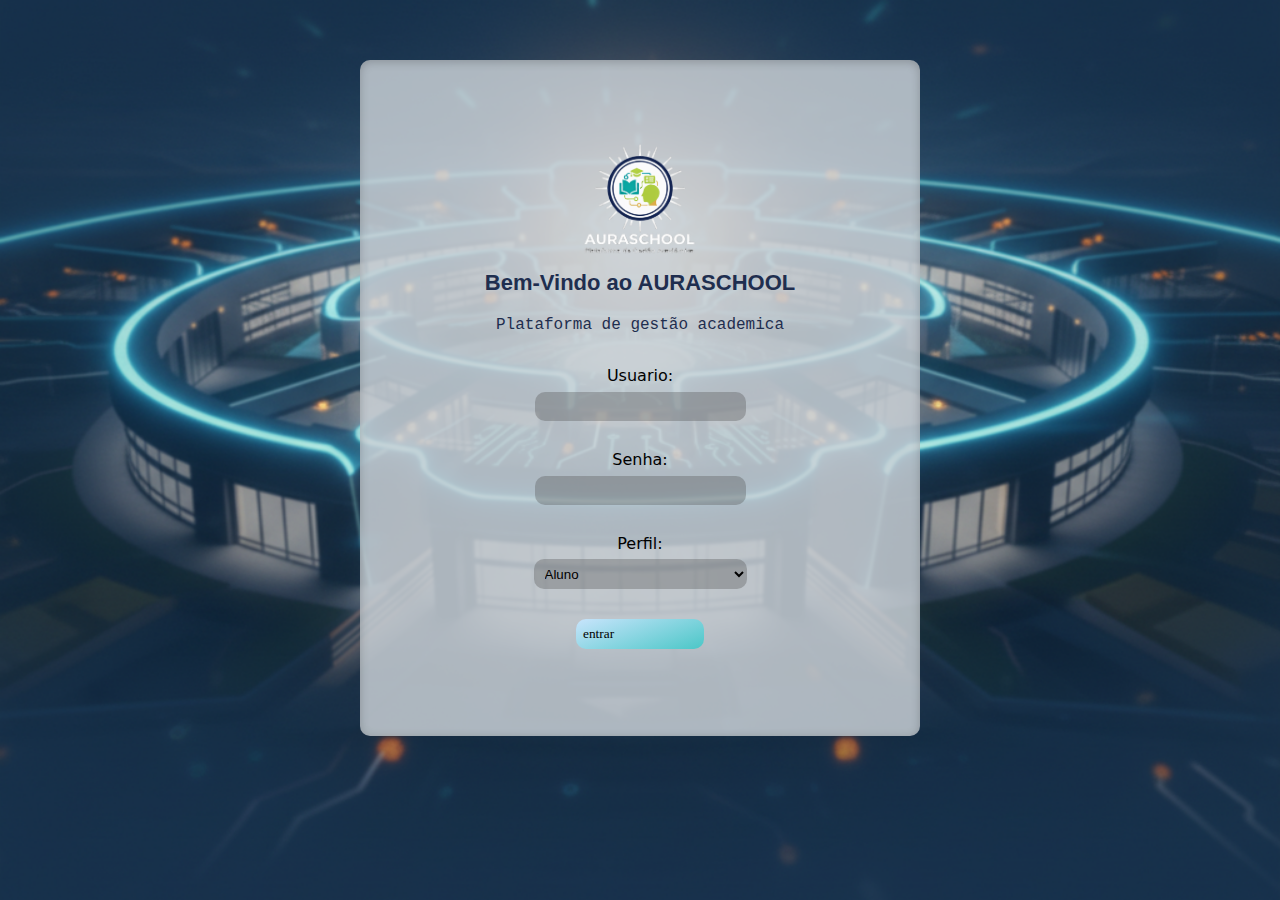
<file: src/index.html>
<!DOCTYPE html>
<html lang="pt-br">
<head>
    <meta charset="UTF-8">
    <meta name="viewport"
          content="width=device-width, user-scalable=no, initial-scale=1.0, maximum-scale=1.0, minimum-scale=1.0">
    <meta http-equiv="X-UA-Compatible" content="ie=edge">
    <title>Login</title>
    <link rel="stylesheet" href="estilo.css">
</head>
<body>
    <div class="container">
        <img src="../img/Logo.png" alt="">
        <h3>Bem-Vindo ao AURASCHOOL</h3>
        <p>Plataforma de gestão academica</p>

        <form  action = "/login" method= "get">
            <br>

            <label for="user" >Usuario:</label>
            <input type= "text" id= "user" name= "user">
            <br>

            <label for= "senha" >Senha:</label>
            <input type= "password" id= "senha" name= "senha">
            <br>

            <label for="opcoes">Perfil: </label>
            <select  id="opcoes" name="opcoes">
                <option value="aluno">Aluno</option>
                <option value="professor">Professor</option>
            </select>

            <br>
            <button type="submit" id="enviar" >entrar</button>
        </form>
    </div>

</body>
</html>
</file>
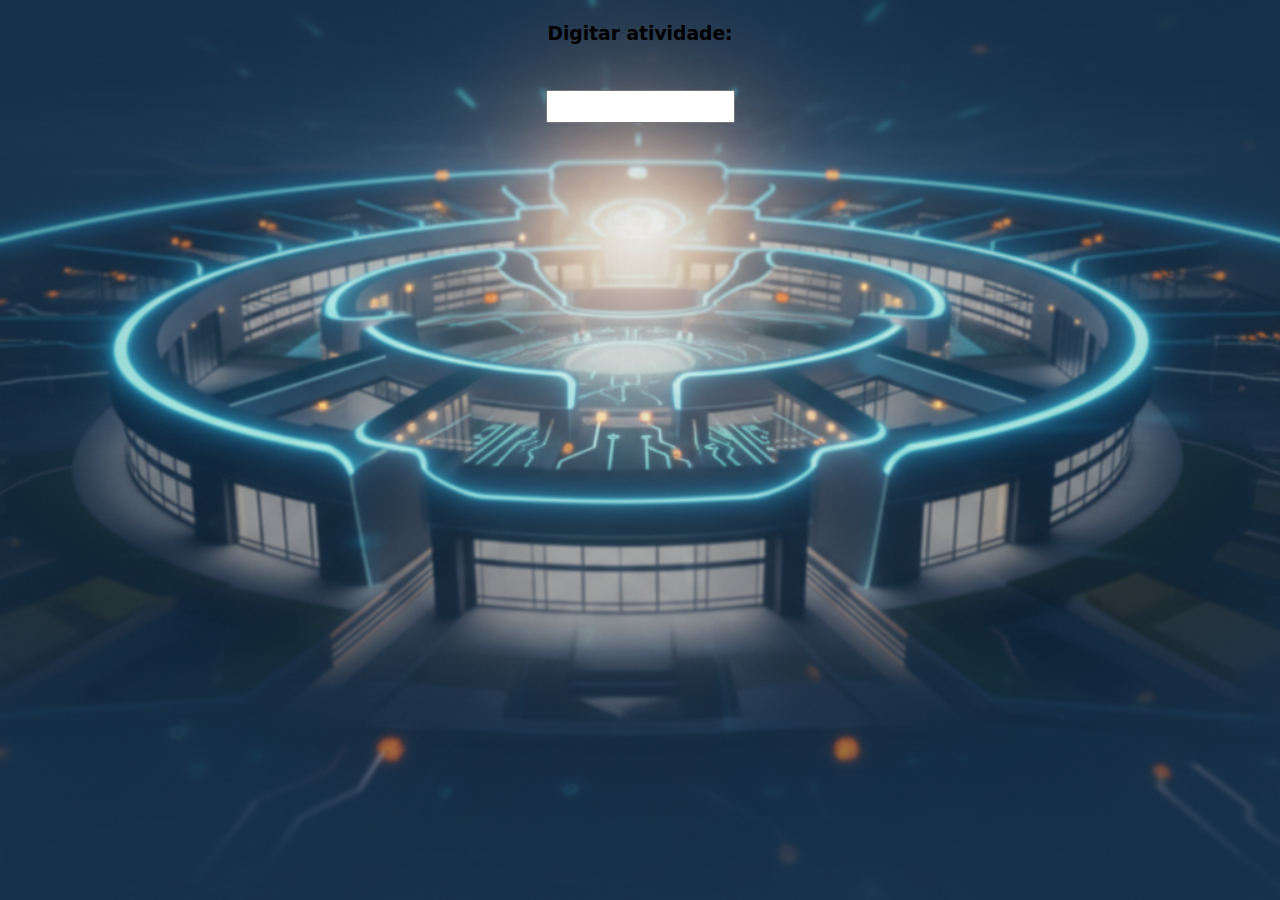
<file: src/prof.html>
<!doctype html>
<html lang="pt-br">
<head>
    <meta charset="UTF-8">
    <meta name="viewport"
          content="width=device-width, user-scalable=no, initial-scale=1.0, maximum-scale=1.0, minimum-scale=1.0">
    <meta http-equiv="X-UA-Compatible" content="ie=edge">
    <title>Administração</title>
    <link rel="stylesheet" href="estilo.css">
</head>
<body>


<div class="prof">
    <label for="atividade"><h3>Digitar atividade:</h3></label>
    <br>
    <input type="text" id="atividade" name="atividade">
</div>







</body>
</html>
</file>
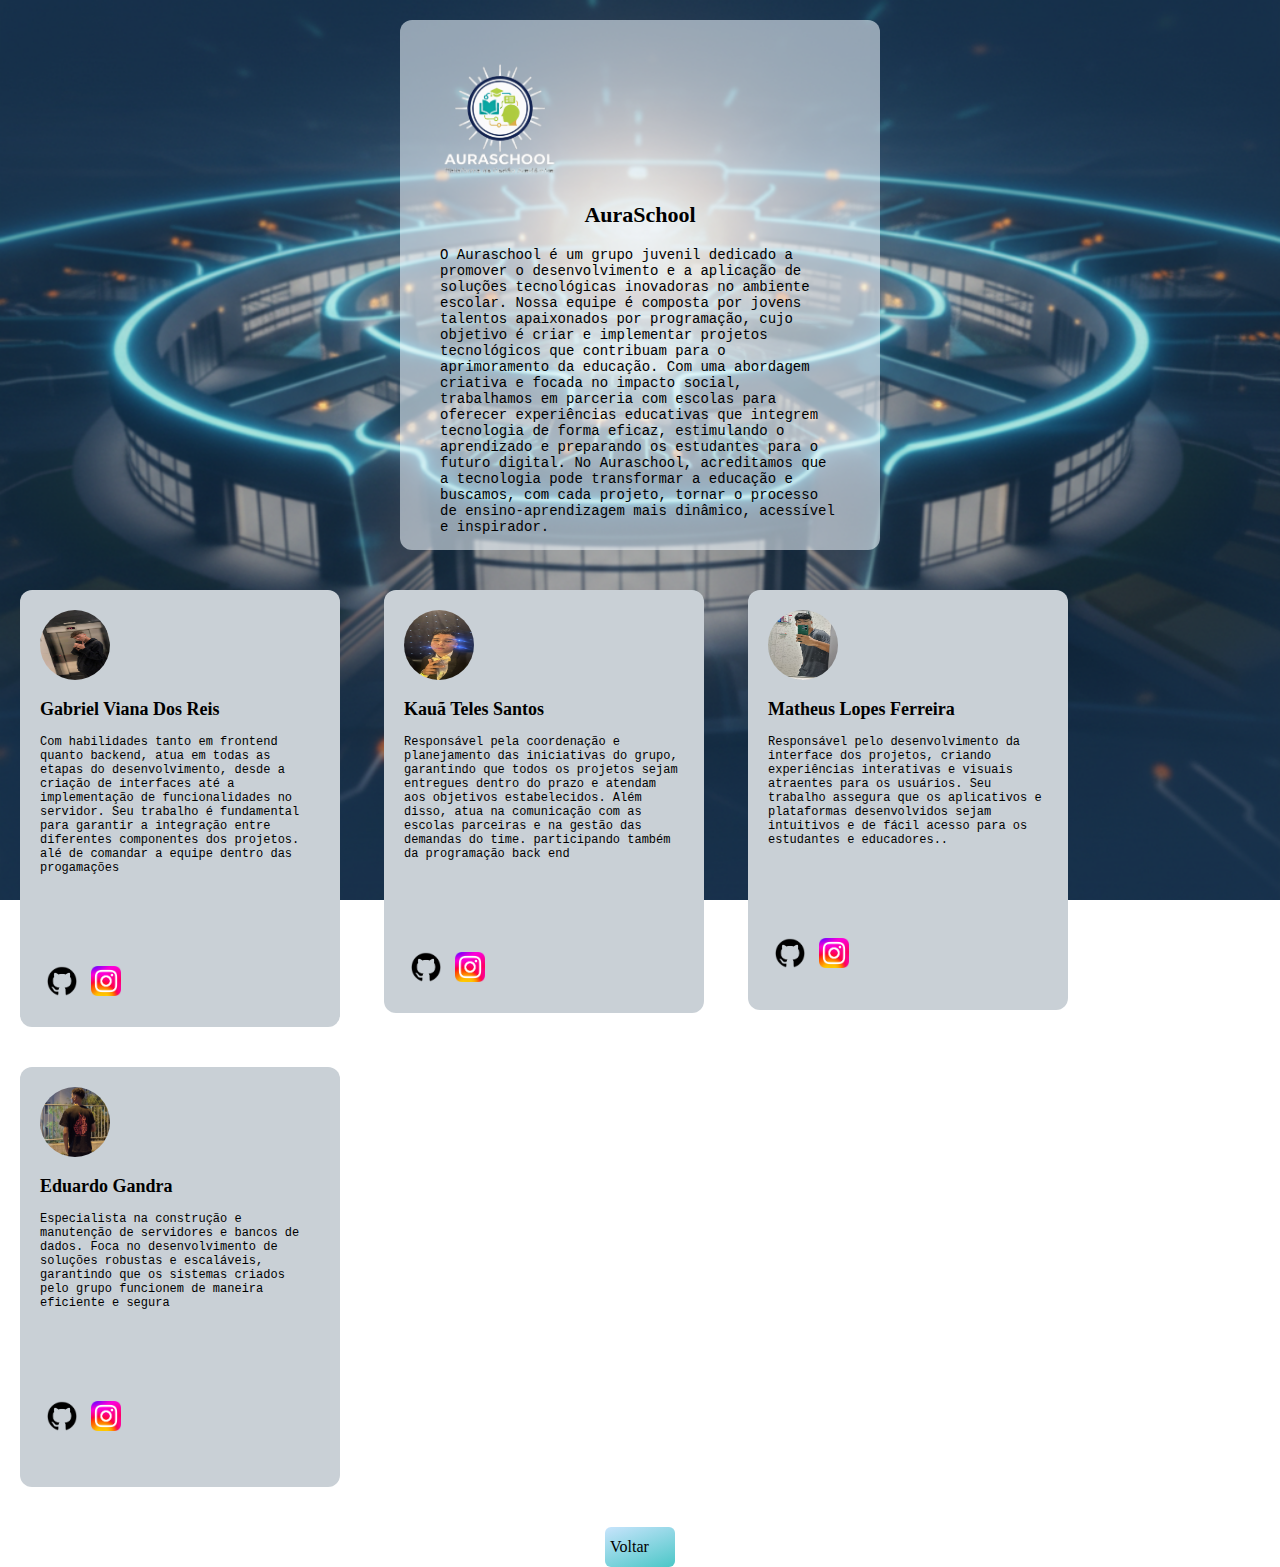
<file: src/sobre.html>
<!doctype html>
<html lang="pt-br">
<head>
    <meta charset="UTF-8">
    <meta name="viewport"
          content="width=device-width, user-scalable=no, initial-scale=1.0, maximum-scale=1.0, minimum-scale=1.0">
    <meta http-equiv="X-UA-Compatible" content="ie=edge">
    <title>Sobre</title>
    <link rel="stylesheet" href="style.css">
</head>
<body>
    <div class="container">
        <img src="../img/Logo.png" alt="">
        <h2> AuraSchool </h2>
        <p> O Auraschool é um grupo juvenil dedicado a promover o desenvolvimento e a aplicação de soluções tecnológicas inovadoras no ambiente escolar. Nossa equipe é composta por jovens talentos apaixonados por programação, cujo objetivo é criar e implementar projetos tecnológicos que contribuam para o aprimoramento da educação.

Com uma abordagem criativa e focada no impacto social, trabalhamos em parceria com escolas para oferecer experiências educativas que integrem tecnologia de forma eficaz, estimulando o aprendizado e preparando os estudantes para o futuro digital. No Auraschool, acreditamos que a tecnologia pode transformar a educação e buscamos, com cada projeto, tornar o processo de ensino-aprendizagem mais dinâmico, acessível e inspirador.</p>
    </div>

    <div class="int">   
        <img src="../img/Viana.jpeg" alt="">
        <h2>Gabriel Viana Dos Reis</h2>
        <p>Com habilidades tanto em frontend quanto backend, atua em todas as etapas do desenvolvimento, desde a criação de interfaces até a implementação de funcionalidades no servidor. Seu trabalho é fundamental para garantir a integração entre diferentes componentes dos projetos. alé de comandar a equipe dentro das progamações</p>
        <div class="contato">
        <a href="#"  target="_blank" > <img src="../img/Git.png" alt=""></a>
        <a href="https://www.instagram.com/reisvng/" target="_blank" ><img src="../img/insta.jpg" alt=""></a>
        </div>
    </div>

    <div class="int">
        <img src="../img/kauateles.jpeg" alt="">
        <h2>Kauã Teles Santos</h2>
        <p>Responsável pela coordenação e planejamento das iniciativas do grupo, garantindo que todos os projetos sejam entregues dentro do prazo e atendam aos objetivos estabelecidos. Além disso, atua na comunicação com as escolas parceiras e na gestão das demandas do time. participando também da programação back end</p>
        <div class="contato">
        <a href="#" target="_blank" > <img src="../img/Git.png" alt=""></a>
        <a href="https://www.instagram.com/teleszsx/" target="_blank" ><img src="../img/insta.jpg" alt=""></a>
        </div>

    </div>

    <div class="int">
        <img src="../img/MathiasRolaMurcha.jpeg" alt="">
        <h2>Matheus Lopes Ferreira</h2>
        <p>Responsável pelo desenvolvimento da interface dos projetos, criando experiências interativas e visuais atraentes para os usuários. Seu trabalho assegura que os aplicativos e plataformas desenvolvidos sejam intuitivos e de fácil acesso para os estudantes e educadores..</p>
        <div class="contato">
        <a href="#" target="_blank" ><img src="../img/Git.png" alt=""></a>
        <a href="https://www.instagram.com/fferreiraaz_zn/" target="_blank" ><img src="../img/insta.jpg" ></a>
        </div>
    </div>

    <div class="int">
        <img src="../img/Dudu.jpeg" alt="">
        <h2>Eduardo Gandra</h2>
        <p>Especialista na construção e manutenção de servidores e bancos de dados. Foca no desenvolvimento de soluções robustas e escaláveis, garantindo que os sistemas criados pelo grupo funcionem de maneira eficiente e segura</p>
        
        <div class="contato">
        <a href="#" target="_blank" ><img src="../img/Git.png" alt=""></a>
        <a href="https://www.instagram.com/edu.gandra/" target="_blank" ><img src="../img/insta.jpg" alt=""></a>
        </div>
    
    </div>
            
    
    
                <section class="Botaorodape">
                    <a href="./index.htm"> Voltar</a>
                </section>
    


<!--  <footer><p>Gabriel Viana 2025</p></footer>  -->


</body>
</html>
</file>
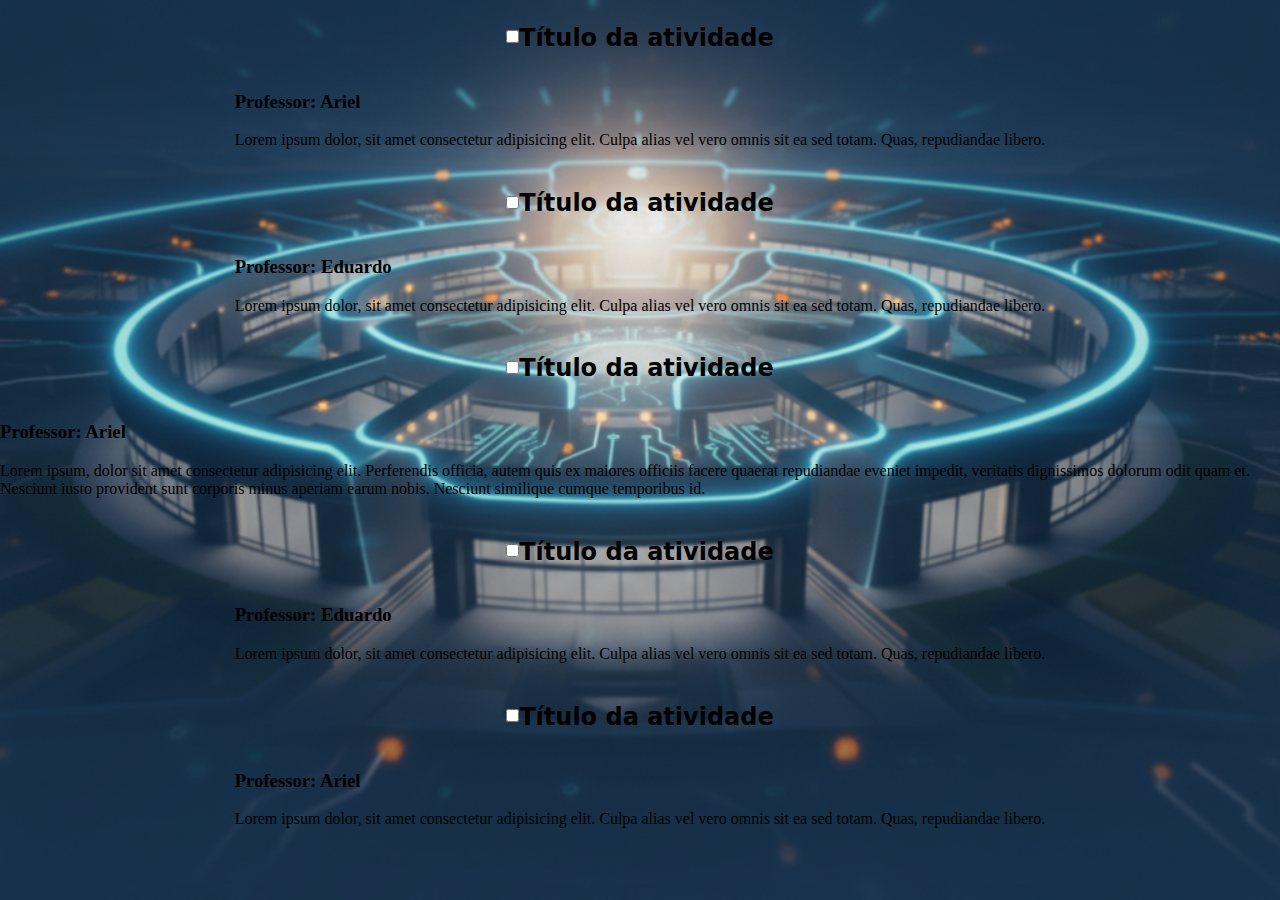
<file: src/usuario.html>
<!doctype html>
<html lang="pt-br">
<head>
    <meta charset="UTF-8">
    <meta name="viewport"
          content="width=device-width, user-scalable=no, initial-scale=1.0, maximum-scale=1.0, minimum-scale=1.0">
    <meta http-equiv="X-UA-Compatible" content="ie=edge">
    <title>Usuario</title>
    <link rel="stylesheet" href="estilo.css">
</head>
<body>
    <div class="atividade">
        <label class="ativ">
        <input type="checkbox" id="btn" class="check">
        <h2>Título da atividade</h2>
        </label>
        <h3>Professor: Ariel</h3>
        <p>Lorem ipsum dolor, sit amet consectetur adipisicing elit. Culpa alias vel vero omnis sit ea sed totam. Quas, repudiandae libero.</p>
    </div>

    <div class="atividade">
        <label class="ativ">
        <input type="checkbox" id="btn" class="check">
        <h2>Título da atividade</h2>
        </label>
        <h3>Professor: Eduardo</h3>
        <p>Lorem ipsum dolor, sit amet consectetur adipisicing elit. Culpa alias vel vero omnis sit ea sed totam. Quas, repudiandae libero.</p>
    </div>

    <div class="atividade">
        <label class="ativ">
        <input type="checkbox" id="btn" class="check">
        <h2>Título da atividade</h2>
        </label>
        <h3>Professor: Ariel</h3>
        <p>Lorem ipsum, dolor sit amet consectetur adipisicing elit. Perferendis officia, autem quis ex maiores officiis facere quaerat repudiandae eveniet impedit, veritatis dignissimos dolorum odit quam et. Nesciunt iusto provident sunt corporis minus aperiam earum nobis. Nesciunt similique cumque temporibus id.</p>
    </div>

    <div class="atividade">
        <label class="ativ">
        <input type="checkbox" id="btn" class="check">
        <h2>Título da atividade</h2>
        </label>
        <h3>Professor: Eduardo</h3>
        <p>Lorem ipsum dolor, sit amet consectetur adipisicing elit. Culpa alias vel vero omnis sit ea sed totam. Quas, repudiandae libero.</p>
    </div>

    <div class="atividade">
        <label class="ativ">
        <input type="checkbox" id="btn" class="check">
        <h2>Título da atividade</h2>
        </label>
        <h3>Professor: Ariel</h3>
        <p>Lorem ipsum dolor, sit amet consectetur adipisicing elit. Culpa alias vel vero omnis sit ea sed totam. Quas, repudiandae libero.</p>
    </div>








</body>
</html>
</file>
<file: src/estilo.css>
body{
    background-image: url('../img/Fundo.png'); /* Caminho relativo para a imagem */
    background-size: cover;
    background-position: center;
    background-attachment: fixed;
    padding: 0;
    margin: 0;
    color:currentColor;
    display: flex ;
    flex-direction: column;
    align-items: center;
}

.container{
    display: flex ;
    background-color: #c9d0d6d7;
    padding : 80px;
    border-radius: 10px;
    width: 400px;
    margin-top: 60px;
    flex-direction: column;
    align-items: flex-start;
    color: currentColor;
    box-shadow: inset 0px 2px 10px rgba(0, 0, 0, 0.2);

}

.container img{
    
    align-self: center;
    height: 120px;
    width: 120px;
}
.container h3{
    color: #1f2e4f;
    display: flex;
    align-self: center;
    justify-self: center;
    font-size: 22px;
    font-family: sans-serif;
    margin-bottom: 10px;
    margin-top: 10px;
}


.container p{
    display: flex;
    align-self: center;
    justify-self: center;
    color: #1f2e4f;
    font-family: 'Courier New', Courier, monospace;
    font-size: 16px;
    margin-bottom: 10px;
    margin-top: 10px;
}

br{
    line-height: 12px;
    content: "";
}


input, button{
    display: flex;
    align-self: center;
    justify-self: center;
    padding: 7px;
    margin: 10px 0;
}
#enviar{
    display: flex;
    align-self: center;
    justify-self: center;
    
    color: currentColor;
    background:linear-gradient(160deg, #c8e4fc, #4bc7c7 );
    width: 32%;
    border-radius: 10px;
    border: 0;
    font-family: "Comic Sans MS", cursive;
    margin: 7px;
    margin-top: 12px;
    transition: transform 0.1s ease;
}

#enviar:hover{
    color: rgb(194, 194, 255);
    background: rgba(0, 0, 0, 0.473);
    transform: scale(1.05);
    
}

form{
   width: 400px; 
}

input, label{
    display: flex;
    justify-self: center;
    font-family: system-ui, -apple-system, BlinkMacSystemFont, 'Segoe UI', Roboto, Oxygen, Ubuntu, Cantarell, 'Open Sans', 'Helvetica Neue', sans-serif;
    margin-bottom: 6px;
    margin-top: 4px

}

#senha{
    background: rgba(80, 80, 80, 0.336);
    width: 197px;
    height: 18;
    border-radius: 10px;
    border: 0;
    margin: 7px;
}

#user{
    background: rgba(80, 80, 80, 0.336);
    width: 197px;
    height: 18;
    border-radius: 10px;
    border: 0;
    margin: 7px;
}

#opcoes{
    display: flex;
    justify-self: center;
    background: rgba(80, 80, 80, 0.336);
    width: 213px;
    padding: 7px;
    height: 30px;
    border-radius: 10px;
    border: 0;
}
</file>
<file: src/style.css>
.int{
    /* Fazer ao fim para deixar corpo e container iguais, na cor, etc */
    background-color:  #c9d0d6;
    color:currentColor;
    height: 380px;
    width: 280px;
    display: inline-table;
    border-radius: 12px;
    margin: 20px;
    padding: 20px;
    transition: transform 0.1s ease;

}

.int:hover{
    transform: scale(1.05);
    
}

.int a img{
    display: inline-flexbox;   
    justify-self: left;   
    height: 30px;
    width: 30px;
    border-radius: 0;
    margin: 7px;
}
.int h2{
    font-size: 18px;
    font-family: Georgia, 'Times New Roman', Times, serif;
}

.int p{
    font-size: 12px;
    font-family:  'Courier New', Courier, monospace;
}

.int img{
    height: 70px;
    width: 70px;
    border-radius: 60%;
}

.int a{
    display: flexbox;
    flex-direction: column-reverse;
}
.container{
    background-color: rgba(240, 248, 255, 0.575);
    color:currentColor;
    height: 450px;
    width: 400px;    
    border-radius: 12px;
    margin: 20px;
    padding: 40px;
    display: flexbox;
    justify-items: center;
    align-items: center;
    transition: transform 0.1s ease;
    
    
}

.container:hover{
    transform: scale(1.05);
    background-color: rgba(134, 134, 134, 0.575);
    color:  #ffffff;
    
}
.container img{
    height: 120px;
    width: 120px;
}
.container p{
    font-size: 14px;
    font-family:  'Courier New', Courier, monospace;
}

.container h2{
    font-size: 22px;
    font-family: Georgia, 'Times New Roman', Times, serif;
}

body{
    background-image: url('../img/Fundo.png'); /* Caminho relativo para a imagem */
    background-size: cover;
    background-position: center;
    background-attachment: fixed;
    padding: 0;
    margin: 0;
    justify-items: center;
    
}

.contato{
    width: 270px;
    height: 120px;
    display: flex;
    align-items: end;
}


.Botaorodape{

    font-family: Georgia, 'Times New Roman', Times, serif;
    width: 60px;
    height: 30px;
    text-align: center;
    display: flex;
    justify-self: center;
    align-self: center;

    justify-items: center;
    align-items: center;
    background:linear-gradient(160deg, #c8e4fc, #4bc7c7 ) ;
    border-radius: 6px;
    margin-top: 20px;
    padding: 5px 5px;
    transition: transform 0.1s ease;
    
}
.Botaorodape a{
    display: flex;
    justify-self: center;
    
    color: black;  
    text-decoration: none;
    border-radius: 4px;
    transition: transform 0.1s ease;
    
}

.Botaorodape a:hover{
    display: flex;
    justify-self: center;
    color: rgb(194, 194, 255);
    transform: scale(1.02);
    
}

.Botaorodape:hover{
    color: rgb(194, 194, 255);
    background: rgba(0, 0, 0, 0.253);
    transform: scale(1.05);
    
}
</file>
